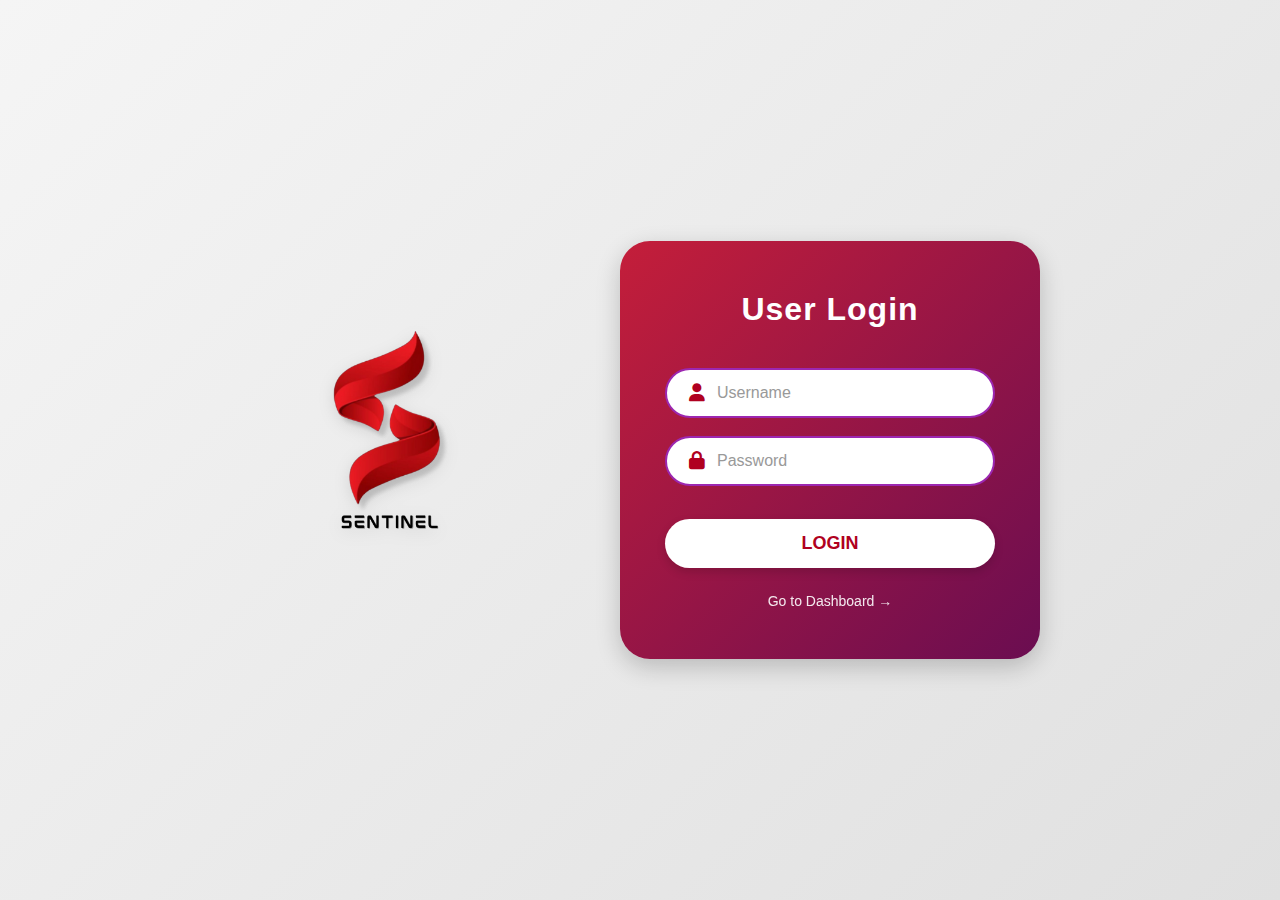
<file: public/html/index.html>
<!DOCTYPE html>
<html lang="en">
<head>
  <meta charset="UTF-8">
  <meta name="viewport" content="width=device-width, initial-scale=1.0">
  <link rel="stylesheet" href="../css/style.css">
  <title>Sentinel Login</title>

  <!-- ICONS -->
  <link rel="stylesheet"
        href="https://cdnjs.cloudflare.com/ajax/libs/font-awesome/6.5.0/css/all.min.css">
</head>
<body>

<div class="container">

  <!-- LEFT SECTION -->
  <div class="logo-section">
    <img src="../img/Sentinel.png" alt="Sentinel Logo" class="logo-img">
  </div>

  <!-- RIGHT SECTION -->
  <div class="login-card">
      <h2>User Login</h2>

      <form id="loginForm">
        <div class="input-box">
          <i class="fa-solid fa-user"></i>
          <input type="text" id="username" placeholder="Username" required>
        </div>

        <div class="input-box">
          <i class="fa-solid fa-lock"></i>
          <input type="password" id="password" placeholder="Password" required>
        </div>

        <button type="submit" class="login-btn">LOGIN</button>

        <p id="loginError" class="error-message" style="display: none; color: red;">Invalid username or password.</p>
      </form>

  <a href="dashboard.html" class="create-link">Go to Dashboard →</a>
  </div>

</div>

<script src="../js/login.js" defer></script>

<script>
  document.querySelector('.login-btn').addEventListener('click', function() {
    const username = document.querySelector('input[placeholder="Username"]').value;
    const password = document.querySelector('input[placeholder="Password"]').value;

    // Simple validation (replace with actual logic as needed)
    if (username === 'admin' && password === 'sentinel2025') {
      window.location.href = 'dashboard.html';
    } else {
      alert('Invalid username or password.');
    }
  });
</script>

<script src="../js/sentinel-app.js" defer></script>

</body>
</html>
</file>
<file: public/css/style.css>
:root {
  --primary-red: #B00020;
  --secondary-purple: #6A0D51;
  --bg-gray: #E3E3E3;
  --text-dark: #1A1A1A;
  --text-light: #FFFFFF;
  --border-purple: #9C27B0;
  --shadow: 0 4px 15px rgba(0, 0, 0, 0.15);
  --shadow-lg: 0 8px 25px rgba(0, 0, 0, 0.2);
  --transition: all 0.3s ease;
}

* {
  margin: 0;
  padding: 0;
  box-sizing: border-box;
}

/* Page Layout */
body {
  margin: 0;
  padding: 0;
  font-family: -apple-system, BlinkMacSystemFont, 'Segoe UI', Roboto, 'Helvetica Neue', Arial, sans-serif;
  background: #e6e6e6;
  color: var(--text-dark);
}

/* LOGIN PAGE STYLES */
.container {
  display: flex;
  justify-content: center;
  align-items: center;
  min-height: 100vh;
  gap: 80px;
  background: linear-gradient(135deg, #f5f5f5 0%, #e0e0e0 100%);
  padding: 20px;
}

/* Left logo section */
.logo-section {
  text-align: center;
  flex-shrink: 0;
}

.logo-img {
  width: 300px;
  height: auto;
  margin-bottom: 20px;
  filter: drop-shadow(0 4px 8px rgba(0, 0, 0, 0.1));
}

.logo-text {
  font-size: 32px;
  font-weight: 700;
  letter-spacing: 2px;
  color: var(--text-dark);
}

/* Right Login Card */
.login-card {
  width: 420px;
  padding: 50px 45px;
  border-radius: 30px;
  background: linear-gradient(135deg, #C41E3A 0%, #6A0D51 100%);
  text-align: center;
  color: white;
  box-shadow: var(--shadow-lg);
  flex-shrink: 0;
}

.login-card h2 {
  font-size: 32px;
  margin-bottom: 40px;
  font-weight: 700;
  letter-spacing: 1px;
}

/* Input Box */
.input-box {
  width: 100%;
  background: white;
  border-radius: 25px;
  padding: 14px 22px;
  display: flex;
  align-items: center;
  margin-bottom: 18px;
  border: 2px solid var(--border-purple);
  transition: var(--transition);
}

.input-box:focus-within {
  border-color: var(--primary-red);
  box-shadow: 0 0 0 3px rgba(176, 0, 32, 0.1);
}

.input-box i {
  color: var(--primary-red);
  font-size: 18px;
  margin-right: 12px;
}

.input-box input {
  width: 100%;
  border: none;
  outline: none;
  font-size: 16px;
  color: var(--text-dark);
  background: transparent;
}

.input-box input::placeholder {
  color: #999;
}

/* Login Button */
.login-btn {
  width: 100%;
  background: white;
  color: var(--primary-red);
  border: none;
  padding: 14px;
  margin-top: 15px;
  border-radius: 25px;
  font-size: 18px;
  font-weight: 700;
  cursor: pointer;
  transition: var(--transition);
  box-shadow: 0 4px 10px rgba(0, 0, 0, 0.15);
}

.login-btn:hover {
  transform: translateY(-2px);
  box-shadow: 0 6px 15px rgba(0, 0, 0, 0.2);
}

.login-btn:active {
  transform: translateY(0);
}

.login-btn.loading {
  opacity: 0.7;
  cursor: not-allowed;
}

/* Create Account link */
.create-link {
  display: block;
  margin-top: 25px;
  font-size: 14px;
  color: white;
  text-decoration: none;
  transition: var(--transition);
  opacity: 0.9;
}

.create-link:hover {
  opacity: 1;
  text-decoration: underline;
}

/* Error message */
.error-msg {
  display: none;
  color: #fff;
  background: rgba(255, 0, 0, 0.3);
  padding: 10px;
  border-radius: 10px;
  font-size: 14px;
  margin-bottom: 15px;
  border: 1px solid rgba(255, 100, 100, 0.5);
}

/* DASHBOARD PAGE STYLES */
.dashboard-container {
  display: flex;
  min-height: 100vh;
  background: #f5f5f5;
}

/* Sidebar */
.sidebar {
  width: 260px;
  background: white;
  color: #333;
  padding: 30px 20px;
  box-shadow: 4px 0 10px rgba(0, 0, 0, 0.1);
  position: fixed;
  height: 100vh;
  overflow-y: auto;
  display: flex;
  flex-direction: column;
}

.sidebar-header {
  display: flex;
  align-items: center;
  justify-content: center;
  margin-bottom: 40px;
  padding-bottom: 20px;
  border-bottom: 1px solid #e0e0e0;
}

.sidebar-logo {
  width: 50px;
  height: 50px;
  border-radius: 50%;
  background: white;
  display: flex;
  align-items: center;
  justify-content: center;
  font-weight: bold;
  color: var(--primary-red);
}

.sidebar-logo-img {
  width: 100%;
  height: 100%;
  object-fit: contain;
  border-radius: 8px;
}

.sidebar-title {
  font-size: 18px;
  font-weight: 700;
}

.sidebar-user {
  display: flex;
  flex-direction: column;
  align-items: center;
  gap: 12px;
  margin-bottom: 30px;
  padding: 12px;
  background: rgba(255, 255, 255, 0.1);
  border-radius: 12px;
}

.user-avatar {
  width: 45px;
  height: 45px;
  border-radius: 50%;
  background: white;
  display: flex;
  align-items: center;
  justify-content: center;
  color: var(--primary-red);
  font-size: 22px;
}

.user-info {
  display: flex;
  flex-direction: column;
  align-items: center;
  gap: 4px;
}

.user-info h4 {
  margin: 0;
  font-size: 14px;
  font-weight: 600;
  line-height: 1;
}

.user-info p {
  margin: 0;
  font-size: 12px;
  opacity: 0.8;
  line-height: 1;
}

.sidebar-nav {
  list-style: none;
  margin: 0;
  padding: 0;
  margin-bottom: 30px;
  flex: 1;
}

.sidebar-nav li {
  margin-bottom: 12px;
}

.sidebar-nav a {
  display: flex;
  align-items: center;
  gap: 12px;
  padding: 12px 15px;
  color: #333;
  text-decoration: none;
  border-radius: 10px;
  transition: var(--transition);
  font-size: 14px;
  font-weight: 500;
}

.sidebar-nav a:hover {
  background: linear-gradient(135deg, rgba(176, 0, 32, 0.1) 0%, rgba(106, 13, 81, 0.1) 100%);
  color: #B00020;
}

.sidebar-nav a.active {
  background: #B00020;
  color: white;
  font-weight: 600;
  box-shadow: 0 2px 8px rgba(176, 0, 32, 0.2);
  border-radius: 10px;
}

.sidebar-nav i {
  font-size: 18px;
  width: 24px;
  text-align: center;
}

/* Sidebar Info Icon Tooltip */
.sidebar-info-icon {
  margin-left: auto;
  display: flex;
  align-items: center;
  justify-content: center;
  width: 20px;
  height: 20px;
  border-radius: 50%;
  font-size: 14px;
  color: #999;
  cursor: help;
  transition: all 0.2s ease;
  position: relative;
}

.sidebar-nav a:hover .sidebar-info-icon {
  color: #B00020;
  background: rgba(176, 0, 32, 0.1);
}

.sidebar-nav a.active .sidebar-info-icon {
  color: rgba(255, 255, 255, 0.8);
}

.sidebar-info-icon:hover::before {
  content: attr(title);
  position: absolute;
  bottom: 100%;
  right: 0;
  background: rgba(0, 0, 0, 0.9);
  color: white;
  padding: 10px 12px;
  border-radius: 6px;
  font-size: 12px;
  white-space: normal;
  width: 200px;
  margin-bottom: 8px;
  z-index: 1000;
  font-weight: normal;
  line-height: 1.4;
  box-shadow: 0 4px 12px rgba(0, 0, 0, 0.3);
}

.sidebar-info-icon:hover::after {
  content: '';
  position: absolute;
  bottom: -4px;
  right: 8px;
  width: 8px;
  height: 8px;
  background: rgba(0, 0, 0, 0.9);
  transform: rotate(45deg);
  z-index: 999;
}

.sidebar-logout {
  margin-top: auto;
  padding-top: 20px;
  border-top: 1px solid #e0e0e0;
}

.sidebar-logout button {
  width: 100%;
  background: #B00020;
  color: white;
  border: none;
  padding: 12px;
  border-radius: 10px;
  font-size: 14px;
  font-weight: 600;
  cursor: pointer;
  transition: var(--transition);
  display: flex;
  align-items: center;
  justify-content: center;
  gap: 8px;
}

.sidebar-logout button:hover {
  background: linear-gradient(135deg, #8B0015 0%, #550A3E 100%);
  box-shadow: 0 4px 12px rgba(176, 0, 32, 0.4);
}

.sidebar-logout button:active {
  transform: scale(0.98);
}

/* Main Content */
.main-content {
  margin-left: 260px;
  flex: 1;
  display: flex;
  flex-direction: column;
}

/* Top Bar */
.top-bar {
  background: linear-gradient(135deg, #B00020 0%, #6A0D51 100%);
  color: white;
  padding: 15px 30px;
  display: flex;
  justify-content: space-between;
  align-items: center;
  box-shadow: var(--shadow);
  position: sticky;
  top: 0;
  z-index: 100;
}

.top-bar-left {
  display: flex;
  align-items: center;
  gap: 15px;
  flex: 1;
}

.top-bar-search {
  background: white;
  border: none;
  padding: 10px 15px;
  border-radius: 20px;
  width: 300px;
  font-size: 14px;
  color: var(--text-dark);
}

.top-bar-right {
  display: flex;
  align-items: center;
  gap: 20px;
}

.top-bar-icon {
  font-size: 20px;
  cursor: pointer;
  transition: var(--transition);
}

.top-bar-icon:hover {
  opacity: 0.8;
}

.admin-section {
  display: flex;
  align-items: center;
  gap: 10px;
}

.admin-avatar {
  width: 35px;
  height: 35px;
  border-radius: 50%;
  background: white;
  display: flex;
  align-items: center;
  justify-content: center;
  color: var(--primary-red);
  font-size: 18px;
}

/* Page Content */
.page-content {
  padding: 20px 30px 30px 30px;
  flex: 1;
  overflow-y: auto;
}

.page-header {
  margin-bottom: 30px;
  margin-top: 0;
}

.page-header h1 {
  font-size: 32px;
  font-weight: 700;
  margin: 0 0 5px 0;
  color: var(--text-dark);
}

.page-timestamp {
  font-size: 14px;
  color: #666;
}

/* Cards */
.card {
  background: white;
  border-radius: 15px;
  padding: 25px;
  box-shadow: var(--shadow);
  margin-bottom: 20px;
  transition: var(--transition);
}

.card:hover {
  box-shadow: var(--shadow-lg);
  transform: translateY(-2px);
}

.card h3 {
  font-size: 18px;
  font-weight: 600;
  margin: 0 0 15px 0;
  color: var(--text-dark);
}

.card-grid {
  display: grid;
  grid-template-columns: repeat(auto-fit, minmax(300px, 1fr));
  gap: 20px;
}

/* Buttons */
.btn {
  padding: 12px 24px;
  border: none;
  border-radius: 10px;
  font-size: 14px;
  font-weight: 600;
  cursor: pointer;
  transition: var(--transition);
  display: inline-flex;
  align-items: center;
  gap: 8px;
}

.btn-primary {
  background: linear-gradient(135deg, var(--primary-red) 0%, var(--secondary-purple) 100%);
  color: white;
  box-shadow: 0 4px 10px rgba(176, 0, 32, 0.2);
}

.btn-primary:hover {
  transform: translateY(-2px);
  box-shadow: 0 6px 15px rgba(176, 0, 32, 0.3);
}

.btn-secondary {
  background: white;
  color: var(--primary-red);
  border: 2px solid var(--primary-red);
}

.btn-secondary:hover {
  background: rgba(176, 0, 32, 0.05);
}

.btn-outline {
  background: white;
  color: var(--primary-red);
  border: 2px solid var(--primary-red);
  border-radius: 15px;
  padding: 10px 20px;
}

.btn-outline:hover {
  background: var(--primary-red);
  color: white;
}

/* Tables */
table {
  width: 100%;
  border-collapse: collapse;
  font-size: 14px;
}

table th {
  background: #f5f5f5;
  padding: 12px;
  text-align: left;
  font-weight: 600;
  color: var(--text-dark);
  border-bottom: 2px solid #e0e0e0;
}

table td {
  padding: 12px;
  border-bottom: 1px solid #e0e0e0;
}

table tr:hover {
  background: #fafafa;
}

/* Responsive */
@media (max-width: 900px) {
  .container {
    flex-direction: column;
    gap: 40px;
  }

  .sidebar {
    position: relative;
    width: 100%;
    height: auto;
    padding: 20px;
  }

  .main-content {
    margin-left: 0;
  }

  .top-bar-search {
    width: 200px;
  }
}

@media (max-width: 600px) {
  .login-card {
    width: 100%;
    max-width: 400px;
  }

  .logo-img {
    width: 200px;
  }

  .top-bar {
    flex-direction: column;
    gap: 15px;
  }

  .top-bar-search {
    width: 100%;
  }

  .card-grid {
    grid-template-columns: 1fr;
  }
}

/* Prevent auto zoom on inputs */
input, select, textarea {
  font-size: 16px !important;
}
  margin-bottom: 15px;
}

/* Shared layout helpers used by multiple pages */
.left-col {
  width: 260px;
}
/* Analytics-specific styles moved to css/analytics.css */
</file>
